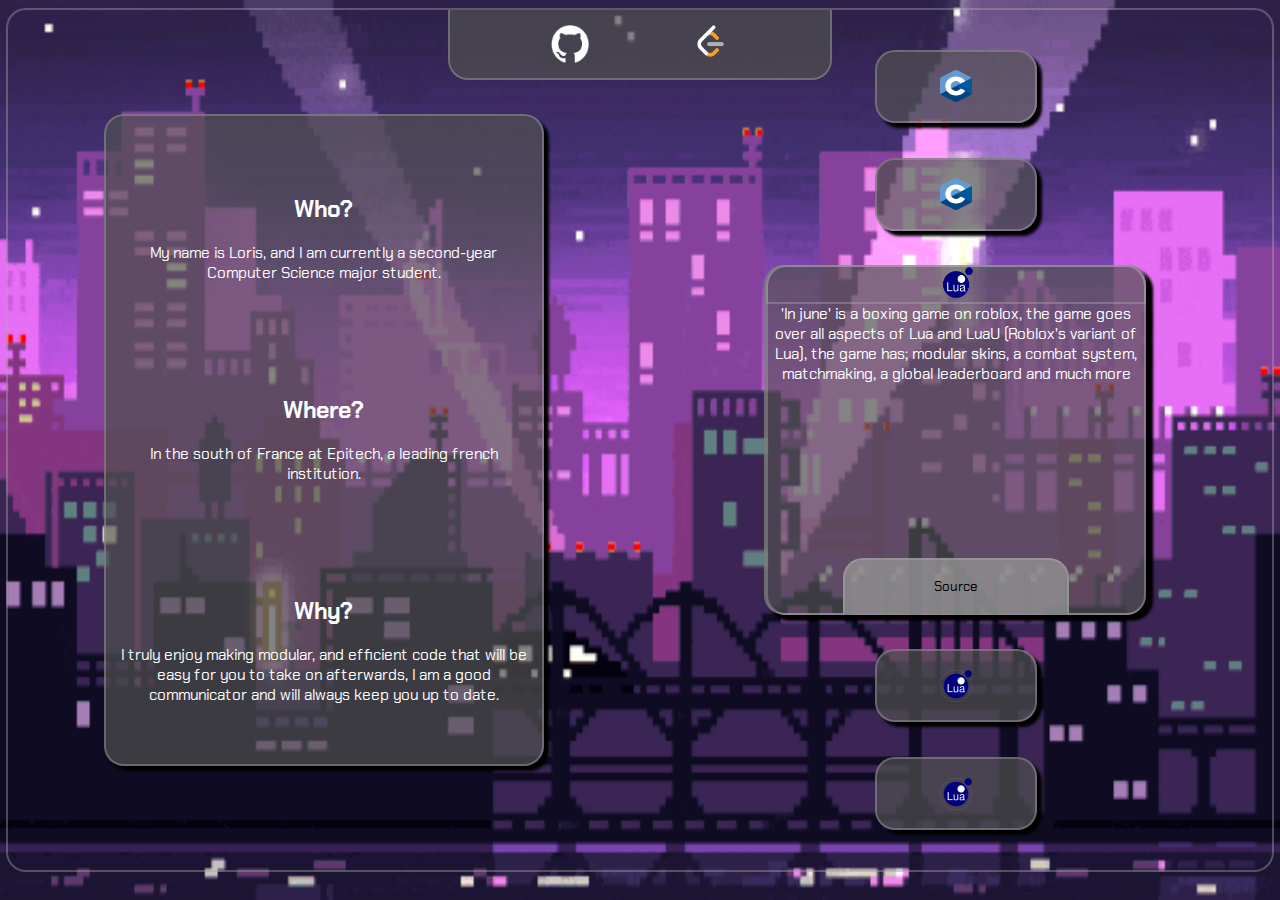
<file: index.html>
<html lang="en">
<head>
    <meta charset="UTF-8">
    <meta name="viewport" content="width=device-width, initial-scale=1.0">

    <link rel="stylesheet" href="../css/layout/body.css">

    <link rel="stylesheet" href="../css/layout/header.css">
    <link rel="stylesheet" href="../css/layout/main.css">
    <link rel="stylesheet" href="../css/layout/footer.css">

    <link rel="stylesheet" href="../css/components/article.css">
    <link rel="stylesheet" href="../css/components/selectedArticle.css">
    <link rel="stylesheet" href="../css/components/aboutMe.css">

    <link href="https://fonts.googleapis.com/css2?family=Chakra+Petch:ital,wght@0,300;0,400;0,500;0,600;0,700;1,300;1,400;1,500;1,600;1,700&display=swap" rel="stylesheet">

    <script type="module" src="js/main.js"></script>
    <title>Mosasite</title>
</head>
<body>
    <header>
        <div id="plugBar">
            <!-- include plugs -->
        </div>
    </header>
    <main>

        <section id="introduction">
            <div id="aboutMe">
                <div id="aboutMeWho">
                    <h2>Who?</h2>
                    My name is Loris, and I am currently a second-year Computer Science major student.
                </div>
                <div id="aboutMeWhere">
                    <h2>Where?</h2>
                    <span>In the south of France at Epitech, a leading french institution.</span>
                </div>
                <div id="aboutMeWhy">
                    <h2>Why?</h2>
                    <span>I truly enjoy making modular, and efficient code that will be easy for you to take on afterwards, I am a good communicator and will always keep you up to date.</span>
                </div>
            </div>
        </section>

        <section id="catalog">
            <!-- load catalog here -->
        </section>

    </main>
    <footer>
        <!-- <button id="secretButton">
            ? 
        </button> -->
    </footer>
</body>
</html>
</file>
<file: css/layout/body.css>
* {
    font-family: "Chakra Petch";
}

body {
    display: flex;
    justify-content: flex-start;
    align-items: center;
    flex-direction: column;
    height: 96vh;
    min-height: 600px;
    background-color: rgba(40, 40, 40);
    background-image: url("../../assets/img/marianne-holveck-test-ezgif.com-resize.gif");
    background-size: 100% 100%;
    background-position: center;
    background-repeat: no-repeat;
    animation: fadeIn 1.5s linear;
    /* opacity: 0; */
}

header {
    display: flex;
    justify-content: center;
    align-items: flex-start;
    width: 100%;
    height: 10%;
    background-color: rgba(60, 60, 60, 0);
    border-right: 2px solid rgb(172, 172, 172, 0.4);
    border-left: 2px solid rgb(172, 172, 172, 0.4);
    border-top: 2px solid rgb(172, 172, 172, 0.4);
    border-radius: 20px 20px 0px 0px;
}

main {
    display: flex;
    justify-content: space-between;
    align-items: center;
    width: 100%;
    height: 80%;
    background-color: rgba(60, 60, 60, 0);
    border-right: 2px solid rgb(172, 172, 172, 0.4);
    border-left: 2px solid rgb(172, 172, 172, 0.4);
}

footer {
    display: flex;
    justify-content: flex-start;
    align-items: flex-end;
    width: 100%;
    height: 10%;
    background-color: rgba(60, 60, 60, 0);
    border-right: 2px solid rgba(172, 172, 172, 0.4);
    border-left: 2px solid rgb(172, 172, 172, 0.4);
    border-bottom: 2px solid rgb(172, 172, 172, 0.4);
    border-radius: 0px 0px 20px 20px;
}

@keyframes fadeIn {
    0% {
        opacity: 0;
    }
    100% {
        opacity: 1;
    }
}
</file>
<file: css/layout/header.css>
#plugBar {
    display: flex;
    justify-content: space-evenly;
    align-items: center;
    width: 30%;
    height: 80%;
    background-color: rgb(80, 80, 80, 0.7);
    border: 2px solid rgb(172, 172, 172, 0.4);
    border-top: none;
    border-radius: 0px 0px 20px 20px;
    transition: 0.2s linear;
}

#plugBar:hover {
    width: 32%;
    height: 82%;
    border: 2px solid white;
    border-top: none;
}

.plugLogo {
    width: clamp(5px, 38px, 60px);
    height: clamp(5px, 38px, 60px);
}

.plugLogo:hover {
    cursor: pointer;
}
</file>
<file: css/layout/main.css>
#introduction {
    display: flex;
    justify-content: center;
    align-items: center;
    width: 50%;
    height: 100%;
}

#catalog {
    display: flex;
    justify-content: center;
    align-items: center;
    flex-direction: column;
    gap: 5%;
    width: 50%;
    height: 100%;
}
</file>
<file: css/layout/footer.css>
#secretButton {
    width: 5%;
    height: 50%;
    background-color: rgb(80, 80, 80);
    border-top: 2px solid rgb(172, 172, 172, 0.4);
    border-right: 2px solid rgb(172, 172, 172, 0.4);
    border-left: none;
    border-bottom: none;
    color: white;
    border-radius: 0px 20px 0px 20px;
}
</file>
<file: css/components/article.css>
.article {
    flex: 0 0 auto;
    display: flex;
    justify-content: center;
    align-items: center;
    width: 25%;
    height: 10%;
    background-color: rgb(80, 80, 80, 0.7);
    border: 2px solid rgb(172, 172, 172, 0.4);
    border-radius: 20px;
    box-shadow: 5px 5px 3px black;
    z-index: 1;
    transition: 0.2s linear;
}

.article:hover {
    width: 30%;
    height: 15%;
    border: 2px solid white;
}


.selectedArticle {
    background-color: rgb(80, 80, 80, 0.7);
    border: 2px solid rgb(172, 172, 172, 0.4);
    border-radius: 20px;
    width: 60%;
    height: 50%;
}

.selectedArticle:hover {
    width: 62%;
    height: 52%;
    transition: 0.2s linear;
}

.previewDiv {
    display: flex;
    justify-content: center;
    align-items: center;
    width: 100%;
    height: 100%;
}

.previewDiv > img {
    /* max-width: 40px;
    max-height: 40px;
    min-width: 5px;
    min-height: 5px; */
    width: clamp(5px, 32px, 60px);
    height: clamp(5px, 32px, 60px);
}
</file>
<file: css/components/selectedArticle.css>
.selectedDiv {
    display: none;
    justify-content: flex-start;
    align-items: center;
    flex-direction: column;
    width: 100%;
    height: 100%;
    color: white;
    /* color: rgb(172, 172, 172); */
    font-size: clamp(0.70em, 1.2vw, 1.4em);
    text-align: center;
    border: 2px solid rgb(172, 172, 172, 0.4);
    border-radius: 20px;
    box-shadow: 5px 5px 3px black;
}

.selectedDiv > #articleHeader {
    display: flex;
    justify-content: center;
    width: 100%;
    height: 10%;
    border: 2px solid rgb(172, 172, 172, 0.4);
    border-top: none;
    border-radius: 20px 20px 0px 0px;
}

.selectedDiv > #articleMain {
    display: flex;
    width: 100%;
    height: 70%;
}

.selectedDiv > #articleFooter {
    display: flex;
    justify-content: center;
    align-items: flex-end;
    width: 100%;
    height: 20%;
    border-radius: 0px 0px 20px 20px;
}

#articleFooter > #linkButton {
    width: 60%;
    height: 80%;
    background-color: rgb(146, 146, 146, 0.8);
    border: 2px solid rgb(172, 172, 172, 0.4);
    border-bottom: none;
    border-radius: 20px 20px 0px 0px;
    transition: 0.2s linear;
}

#articleFooter > #linkButton:hover {
    background-color: rgb(201, 201, 201, 0.8);
}
</file>
<file: css/components/aboutMe.css>
#aboutMe {
    display: flex;
    justify-content: flex-start;
    align-items: center;
    flex-direction: column;
    width: 65%;
    height: 90%;
    padding: 2%;
    background-color: rgb(80, 80, 80, 0.7);
    /* color: rgb(172, 172, 172); */
    color: white;
    border: 2px solid rgb(172, 172, 172, 0.4);
    border-radius: 20px;
    box-shadow: 5px 5px 3px black;
    font-size: clamp(0.8em, 1.2vw, 1.4em);
    text-align: center;
    z-index: 1;
    transition: 0.2s linear;
}

#aboutMe > hr {
    width: 80%;
}

#aboutMe:hover {
    width: 67%;
    height: 92%;
    border: 2px solid white;
}

#aboutMe > #aboutMeWho {
    display: flex;
    justify-content: center;
    align-items: center;
    flex-direction: column;
    flex-grow: 1;
}

#aboutMe > #aboutMeWhere {
    display: flex;
    justify-content: center;
    align-items: center;
    flex-direction: column;
    flex-grow: 1;
}

#aboutMe > #aboutMeWhy {
    display: flex;
    justify-content: center;
    align-items: center;
    flex-direction: column;
    flex-grow: 1;
}
</file>
